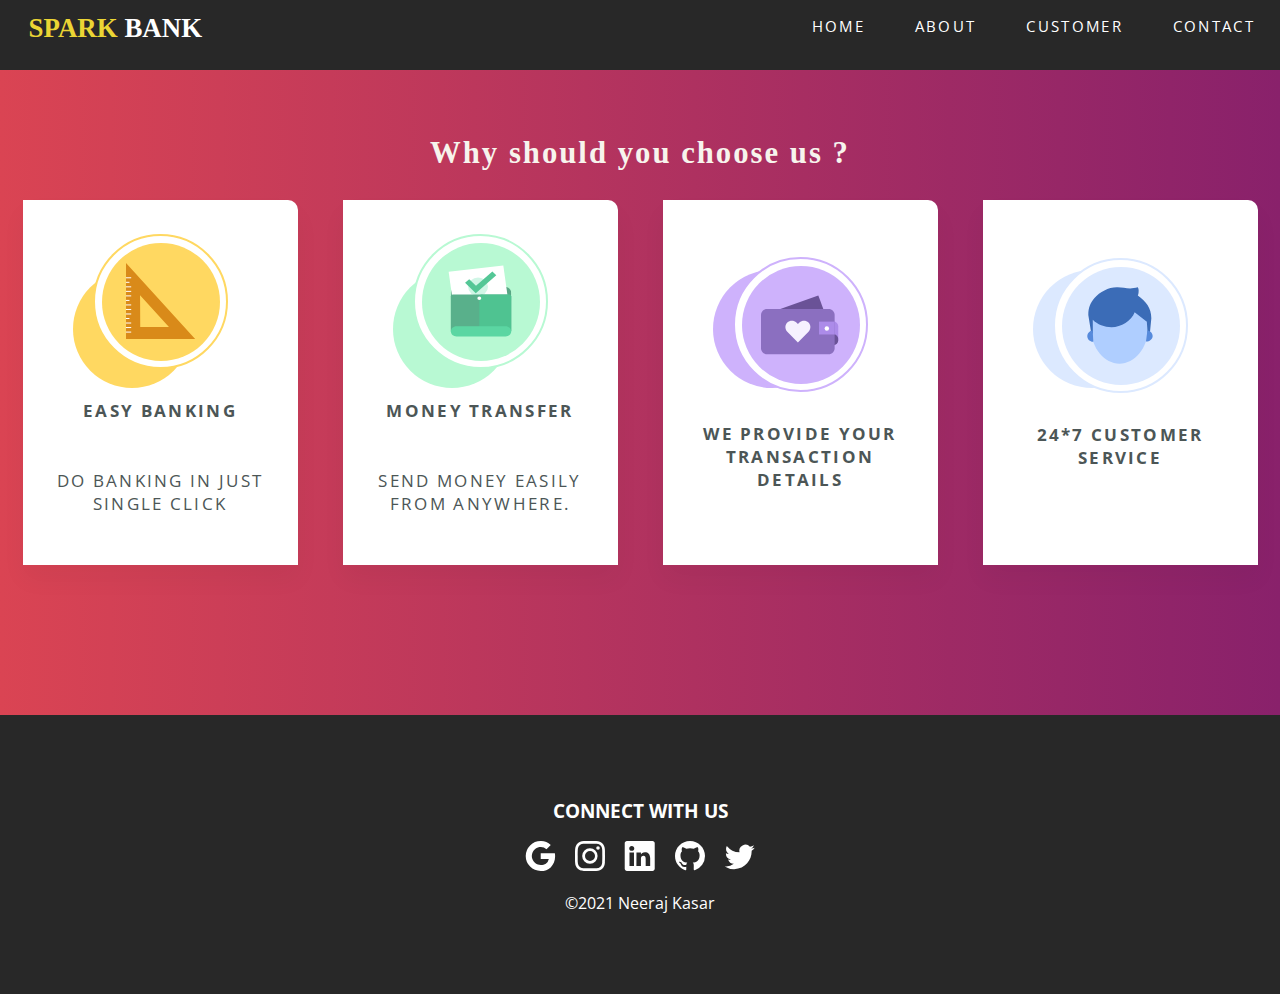
<file: about.html>
<!DOCTYPE html>
<html lang="en">
<head>
	<meta charset="utf-8">
	<title>About</title>


	
	<link rel="stylesheet" href="about.css">
	

<link href='https://stackpath.bootstrapcdn.com/bootstrap/4.3.1/css/bootstrap.min.css'>
<script src='https://stackpath.bootstrapcdn.com/bootstrap/4.3.1/js/bootstrap.bundle.min.js'></script>
<script src='https://cdnjs.cloudflare.com/ajax/libs/jquery/3.2.1/jquery.min.js'></script>
</head>

<!-- Navigation/ Title  -->

<body>
<header>
	<h1> SPARK <span> BANK </span></h1>
	<nav>
		<ul>
			<li><a href="index.html">Home</a></li>
			<li><a href="about.html">About</a></li>
			<li><a href="customer list.html">Customer</a></li>
			<li><a href="contact.html">Contact</a></li>
			
		</ul>
	</nav>
</header>

  <h2> Why should you choose us ? </h2>




<link href="https://fonts.googleapis.com/css?family=Open+Sans" rel="stylesheet">

<a href="#" class="card education">
     <div class="overlay"></div>
  <div class="circle">

<svg width="71px" height="76px" viewBox="29 14 71 76" version="1.1" xmlns="http://www.w3.org/2000/svg" xmlns:xlink="http://www.w3.org/1999/xlink">
    <!-- Generator: Sketch 42 (36781) - http://www.bohemiancoding.com/sketch -->
    <desc>Created with Sketch.</desc>
    <defs></defs>
    <g id="Group" stroke="none" stroke-width="1" fill="none" fill-rule="evenodd" transform="translate(30.000000, 14.000000)">
        <g id="Group-8" fill="#D98A19">
            <g id="Group-7">
                <g id="Group-6">
                    <path d="M0,0 L0,75.9204805 L69.1511499,75.9204805 L0,0 Z M14.0563973,32.2825679 L42.9457663,63.9991501 L14.2315268,63.9991501 L14.0563973,32.2825679 Z" id="Fill-1"></path>
                </g>
            </g>
        </g>
        <g id="Group-20" transform="translate(0.000000, 14.114286)" stroke="#FFFFFF" stroke-linecap="square">
            <path d="M0.419998734,54.9642857 L4.70316223,54.9642857" id="Line"></path>
            <path d="M0.419998734,50.4404762 L4.70316223,50.4404762" id="Line"></path>
            <path d="M0.419998734,45.9166667 L4.70316223,45.9166667" id="Line"></path>
            <path d="M0.419998734,41.3928571 L2.93999114,41.3928571" id="Line"></path>
            <path d="M0.419998734,36.8690476 L4.70316223,36.8690476" id="Line"></path>
            <path d="M0.419998734,32.3452381 L4.70316223,32.3452381" id="Line"></path>
            <path d="M0.419998734,27.8214286 L4.70316223,27.8214286" id="Line"></path>
            <path d="M0.419998734,23.297619 L2.93999114,23.297619" id="Line"></path>
            <path d="M0.419998734,18.7738095 L4.70316223,18.7738095" id="Line"></path>
            <path d="M0.419998734,14.25 L4.70316223,14.25" id="Line"></path>
            <path d="M0.419998734,9.72619048 L4.70316223,9.72619048" id="Line"></path>
            <path d="M0.419998734,5.20238095 L2.93999114,5.20238095" id="Line"></path>
            <path d="M0.419998734,0.678571429 L4.70316223,0.678571429" id="Line"></path>
        </g>
    </g>
</svg>
  </div>
  <p><b>EASY BANKING</b></p>
  <p>Do banking in just single click</p>
</a>






<a href="#" class="card credentialing">
     <div class="overlay"></div>
  <div class="circle">
    
<svg width="64px" height="72px" viewBox="27 21 64 72" version="1.1" xmlns="http://www.w3.org/2000/svg" xmlns:xlink="http://www.w3.org/1999/xlink">
    <!-- Generator: Sketch 42 (36781) - http://www.bohemiancoding.com/sketch -->
    <desc>Created with Sketch.</desc>
    <defs>
        <polygon id="path-1" points="60.9784821 18.4748913 60.9784821 0.0299638385 0.538377293 0.0299638385 0.538377293 18.4748913"></polygon>
    </defs>
    <g id="Group-12" stroke="none" stroke-width="1" fill="none" fill-rule="evenodd" transform="translate(27.000000, 21.000000)">
        <g id="Group-5">
            <g id="Group-3" transform="translate(2.262327, 21.615176)">
                <mask id="mask-2" fill="white">
                    <use xlink:href="#path-1"></use>
                </mask>
                <g id="Clip-2"></g>
                <path d="M7.17774177,18.4748913 L54.3387782,18.4748913 C57.9910226,18.4748913 60.9789911,15.7266455 60.9789911,12.3681986 L60.9789911,6.13665655 C60.9789911,2.77820965 57.9910226,0.0299638385 54.3387782,0.0299638385 L7.17774177,0.0299638385 C3.52634582,0.0299638385 0.538377293,2.77820965 0.538377293,6.13665655 L0.538377293,12.3681986 C0.538377293,15.7266455 3.52634582,18.4748913 7.17774177,18.4748913" id="Fill-1" fill="#59A785" mask="url(#mask-2)"></path>
            </g>
            <polygon id="Fill-4" fill="#FFFFFF" transform="translate(31.785111, 30.877531) rotate(-2.000000) translate(-31.785111, -30.877531) " points="62.0618351 55.9613216 7.2111488 60.3692832 1.50838775 5.79374073 56.3582257 1.38577917"></polygon>
            <ellipse id="Oval-3" fill="#25D48A" opacity="0.216243004" cx="30.0584472" cy="21.7657707" rx="9.95169733" ry="9.17325562"></ellipse>
            <g id="Group-4" transform="translate(16.959615, 6.479082)" fill="#54C796">
                <polygon id="Fill-6" points="10.7955395 21.7823628 0.11873799 11.3001058 4.25482787 7.73131106 11.0226557 14.3753897 27.414824 1.77635684e-15 31.3261391 3.77891399"></polygon>
            </g>
            <path d="M4.82347935,67.4368303 L61.2182039,67.4368303 C62.3304205,67.4368303 63.2407243,66.5995595 63.2407243,65.5765753 L63.2407243,31.3865871 C63.2407243,30.3636029 62.3304205,29.5263321 61.2182039,29.5263321 L4.82347935,29.5263321 C3.71126278,29.5263321 2.80095891,30.3636029 2.80095891,31.3865871 L2.80095891,65.5765753 C2.80095891,66.5995595 3.71126278,67.4368303 4.82347935,67.4368303" id="Fill-8" fill="#59B08B"></path>
            <path d="M33.3338063,67.4368303 L61.2181191,67.4368303 C62.3303356,67.4368303 63.2406395,66.5995595 63.2406395,65.5765753 L63.2406395,31.3865871 C63.2406395,30.3636029 62.3303356,29.5263321 61.2181191,29.5263321 L33.3338063,29.5263321 C32.2215897,29.5263321 31.3112859,30.3636029 31.3112859,31.3865871 L31.3112859,65.5765753 C31.3112859,66.5995595 32.2215897,67.4368303 33.3338063,67.4368303" id="Fill-10" fill="#4FC391"></path>
            <path d="M29.4284029,33.2640869 C29.4284029,34.2202068 30.2712569,34.9954393 31.3107768,34.9954393 C32.3502968,34.9954393 33.1931508,34.2202068 33.1931508,33.2640869 C33.1931508,32.3079669 32.3502968,31.5327345 31.3107768,31.5327345 C30.2712569,31.5327345 29.4284029,32.3079669 29.4284029,33.2640869" id="Fill-15" fill="#FEFEFE"></path>
            <path d="M8.45417501,71.5549073 L57.5876779,71.5549073 C60.6969637,71.5549073 63.2412334,69.2147627 63.2412334,66.3549328 L63.2412334,66.3549328 C63.2412334,63.4951029 60.6969637,61.1549584 57.5876779,61.1549584 L8.45417501,61.1549584 C5.34488919,61.1549584 2.80061956,63.4951029 2.80061956,66.3549328 L2.80061956,66.3549328 C2.80061956,69.2147627 5.34488919,71.5549073 8.45417501,71.5549073" id="Fill-12" fill="#5BD6A2"></path>
        </g>
    </g>
</svg>

  </div>
  <p><b>MONEY TRANSFER</b></p>
  <p>Send money easily from anywhere.</p>
</a>









<a href="#" class="card wallet">
     <div class="overlay"></div>
  <div class="circle">
    
    
<svg width="78px" height="60px" viewBox="23 29 78 60" version="1.1" xmlns="http://www.w3.org/2000/svg" xmlns:xlink="http://www.w3.org/1999/xlink">
    <!-- Generator: Sketch 42 (36781) - http://www.bohemiancoding.com/sketch -->
    <desc>Created with Sketch.</desc>
    <defs></defs>
    <g id="icon" stroke="none" stroke-width="1" fill="none" fill-rule="evenodd" transform="translate(23.000000, 29.500000)">
        <rect id="Rectangle-3" fill="#AC8BE9" x="67.8357511" y="26.0333433" width="9.40495664" height="21.8788565" rx="4.70247832"></rect>
        <rect id="Rectangle-3" fill="#6A5297" x="67.8357511" y="38.776399" width="9.40495664" height="10.962961" rx="4.70247832"></rect>
        <polygon id="Rectangle-2" fill="#6A5297" points="57.3086772 0 67.1649301 26.3776902 14.4413177 45.0699507 4.58506484 18.6922605"></polygon>
        <path d="M0,19.6104296 C0,16.2921718 2.68622235,13.6021923 5.99495032,13.6021923 L67.6438591,13.6021923 C70.9547788,13.6021923 73.6388095,16.2865506 73.6388095,19.6104296 L73.6388095,52.6639057 C73.6388095,55.9821635 70.9525871,58.672143 67.6438591,58.672143 L5.99495032,58.672143 C2.68403068,58.672143 0,55.9877847 0,52.6639057 L0,19.6104296 Z" id="Rectangle" fill="#8B6FC0"></path>
        <path d="M47.5173769,27.0835169 C45.0052827,24.5377699 40.9347162,24.5377699 38.422622,27.0835169 L36.9065677,28.6198808 L35.3905134,27.0835169 C32.8799903,24.5377699 28.8078527,24.5377699 26.2957585,27.0835169 C23.7852354,29.6292639 23.7852354,33.7559532 26.2957585,36.3001081 L36.9065677,47.0530632 L47.5173769,36.3001081 C50.029471,33.7559532 50.029471,29.6292639 47.5173769,27.0835169" id="Fill-12" fill="#F6F1FF"></path>
        <rect id="Rectangle-4" fill="#AC8BE9" x="58.0305835" y="26.1162588" width="15.6082259" height="12.863158"></rect>
        <ellipse id="Oval" fill="#FFFFFF" cx="65.8346965" cy="33.0919007" rx="2.20116007" ry="2.23319575"></ellipse>
    </g>
</svg>

  </div>
  <p><b>WE PROVIDE YOUR TRANSACTION DETAILS</b></p>
</a>










<a href="#" class="card human-resources">
     <div class="overlay"></div>
  <div class="circle">
     
    
<svg width="66px" height="77px" viewBox="1855 26 66 77" version="1.1" xmlns="http://www.w3.org/2000/svg" xmlns:xlink="http://www.w3.org/1999/xlink">
    <!-- Generator: Sketch 42 (36781) - http://www.bohemiancoding.com/sketch -->
    <desc>Created with Sketch.</desc>
    <defs></defs>
    <g id="Page-1" stroke="none" stroke-width="1" fill="none" fill-rule="evenodd" transform="translate(1855.000000, 26.000000)">
        <path d="M4.28872448,42.7464904 C4.28872448,39.3309774 5.4159227,33.7621426 6.40576697,30.4912557 C10.5920767,32.1098991 14.3021264,35.1207513 18.69596,35.1207513 C30.993618,35.1207513 42.5761396,28.7162991 49.9992251,17.9014817 C56.8027248,23.8881252 60.8188351,33.0463165 60.8188351,42.7464904 C60.8188351,60.817447 47.6104607,76.6693426 32.5537798,76.6693426 C17.4970989,76.6693426 4.28872448,60.817447 4.28872448,42.7464904" id="Fill-8" fill="#AFCEFF"></path>
        <path d="M64.3368879,31.1832696 L62.8424171,46.6027478 L60.6432609,46.7824348 L59.8340669,34.6791304 L47.6573402,25.3339478 C44.2906753,34.068487 34.3459503,40.2903304 24.4684093,40.2903304 C17.7559812,40.2903304 10.046244,37.4168 5.80469412,32.8004522 L5.80469412,34.6791304 L5.80469412,46.6027478 L4.28932167,46.6027478 L1.30187314,27.8802435 C1.30187314,20.9790957 3.52342407,15.5432 7.27229127,11.3578087 C13.132229,4.79558261 21.8124018,0.0492173913 30.5672235,0.342852174 C37.4603019,0.569286957 42.6678084,2.72991304 50.8299179,0.342852174 C51.4629405,1.44434783 51.8615656,3.00455652 51.5868577,5.22507826 C51.4629405,6.88316522 51.2106273,7.52302609 50.8299179,8.45067826 C58.685967,14.1977391 64.3368879,20.7073739 64.3368879,31.1832696" id="Fill-10" fill="#3B6CB7"></path>
        <path d="M58.9405197,54.5582052 C62.0742801,54.8270052 65.3603242,52.60064 65.6350321,49.5386574 C65.772386,48.009127 65.2617876,46.5570226 64.3182257,45.4584487 C63.3761567,44.3613357 62.0205329,43.6162922 60.4529062,43.4818922 L58.9405197,54.5582052 Z" id="Fill-13" fill="#568ADC"></path>
        <path d="M6.32350389,54.675367 C3.18227865,54.8492104 0.484467804,52.4957496 0.306803449,49.4264626 C0.217224782,47.8925496 0.775598471,46.4579757 1.75200594,45.3886191 C2.7284134,44.3192626 4.10792487,43.6165843 5.67853749,43.530393 L6.32350389,54.675367 Z" id="Fill-15" fill="#568ADC"></path>
    </g>
</svg>

  </div>
  <p><b>24*7 CUSTOMER SERVICE</b></p>
  <b>CALL US</b>
</a>



<footer class="white-section" id="footer">

  
      <h3>CONNECT WITH US</h3>
  <i class="bi bi-google"></i>
  <svg xmlns="http://www.w3.org/2000/svg" idth="30" height="30" fill="currentColor" class="bi bi-google" viewBox="0 0 16 16">
  <path d="M15.545 6.558a9.42 9.42 0 0 1 .139 1.626c0 2.434-.87 4.492-2.384 5.885h.002C11.978 15.292 10.158 16 8 16A8 8 0 1 1 8 0a7.689 7.689 0 0 1 5.352 2.082l-2.284 2.284A4.347 4.347 0 0 0 8 3.166c-2.087 0-3.86 1.408-4.492 3.304a4.792 4.792 0 0 0 0 3.063h.003c.635 1.893 2.405 3.301 4.492 3.301 1.078 0 2.004-.276 2.722-.764h-.003a3.702 3.702 0 0 0 1.599-2.431H8v-3.08h7.545z"/>
</svg>

<i class="bi bi-instagram"></i>
<svg xmlns="http://www.w3.org/2000/svg" width="30" height="30" fill="currentColor" class="bi bi-instagram" viewBox="0 0 16 16">
  <path d="M8 0C5.829 0 5.556.01 4.703.048 3.85.088 3.269.222 2.76.42a3.917 3.917 0 0 0-1.417.923A3.927 3.927 0 0 0 .42 2.76C.222 3.268.087 3.85.048 4.7.01 5.555 0 5.827 0 8.001c0 2.172.01 2.444.048 3.297.04.852.174 1.433.372 1.942.205.526.478.972.923 1.417.444.445.89.719 1.416.923.51.198 1.09.333 1.942.372C5.555 15.99 5.827 16 8 16s2.444-.01 3.298-.048c.851-.04 1.434-.174 1.943-.372a3.916 3.916 0 0 0 1.416-.923c.445-.445.718-.891.923-1.417.197-.509.332-1.09.372-1.942C15.99 10.445 16 10.173 16 8s-.01-2.445-.048-3.299c-.04-.851-.175-1.433-.372-1.941a3.926 3.926 0 0 0-.923-1.417A3.911 3.911 0 0 0 13.24.42c-.51-.198-1.092-.333-1.943-.372C10.443.01 10.172 0 7.998 0h.003zm-.717 1.442h.718c2.136 0 2.389.007 3.232.046.78.035 1.204.166 1.486.275.373.145.64.319.92.599.28.28.453.546.598.92.11.281.24.705.275 1.485.039.843.047 1.096.047 3.231s-.008 2.389-.047 3.232c-.035.78-.166 1.203-.275 1.485a2.47 2.47 0 0 1-.599.919c-.28.28-.546.453-.92.598-.28.11-.704.24-1.485.276-.843.038-1.096.047-3.232.047s-2.39-.009-3.233-.047c-.78-.036-1.203-.166-1.485-.276a2.478 2.478 0 0 1-.92-.598 2.48 2.48 0 0 1-.6-.92c-.109-.281-.24-.705-.275-1.485-.038-.843-.046-1.096-.046-3.233 0-2.136.008-2.388.046-3.231.036-.78.166-1.204.276-1.486.145-.373.319-.64.599-.92.28-.28.546-.453.92-.598.282-.11.705-.24 1.485-.276.738-.034 1.024-.044 2.515-.045v.002zm4.988 1.328a.96.96 0 1 0 0 1.92.96.96 0 0 0 0-1.92zm-4.27 1.122a4.109 4.109 0 1 0 0 8.217 4.109 4.109 0 0 0 0-8.217zm0 1.441a2.667 2.667 0 1 1 0 5.334 2.667 2.667 0 0 1 0-5.334z"/>
</svg>

<i class="bi bi-linkedin"></i>
<svg xmlns="http://www.w3.org/2000/svg" width="30" height="30"   fill="currentColor" class="bi bi-linkedin" viewBox="0 0 16 16">
  <path d="M0 1.146C0 .513.526 0 1.175 0h13.65C15.474 0 16 .513 16 1.146v13.708c0 .633-.526 1.146-1.175 1.146H1.175C.526 16 0 15.487 0 14.854V1.146zm4.943 12.248V6.169H2.542v7.225h2.401zm-1.2-8.212c.837 0 1.358-.554 1.358-1.248-.015-.709-.52-1.248-1.342-1.248-.822 0-1.359.54-1.359 1.248 0 .694.521 1.248 1.327 1.248h.016zm4.908 8.212V9.359c0-.216.016-.432.08-.586.173-.431.568-.878 1.232-.878.869 0 1.216.662 1.216 1.634v3.865h2.401V9.25c0-2.22-1.184-3.252-2.764-3.252-1.274 0-1.845.7-2.165 1.193v.025h-.016a5.54 5.54 0 0 1 .016-.025V6.169h-2.4c.03.678 0 7.225 0 7.225h2.4z"/>
</svg>

<i class="bi bi-github"></i>
<svg xmlns="http://www.w3.org/2000/svg" width="30" height="30" fill="currentColor" class="bi bi-github" viewBox="0 0 16 16">
  <path d="M8 0C3.58 0 0 3.58 0 8c0 3.54 2.29 6.53 5.47 7.59.4.07.55-.17.55-.38 0-.19-.01-.82-.01-1.49-2.01.37-2.53-.49-2.69-.94-.09-.23-.48-.94-.82-1.13-.28-.15-.68-.52-.01-.53.63-.01 1.08.58 1.23.82.72 1.21 1.87.87 2.33.66.07-.52.28-.87.51-1.07-1.78-.2-3.64-.89-3.64-3.95 0-.87.31-1.59.82-2.15-.08-.2-.36-1.02.08-2.12 0 0 .67-.21 2.2.82.64-.18 1.32-.27 2-.27.68 0 1.36.09 2 .27 1.53-1.04 2.2-.82 2.2-.82.44 1.1.16 1.92.08 2.12.51.56.82 1.27.82 2.15 0 3.07-1.87 3.75-3.65 3.95.29.25.54.73.54 1.48 0 1.07-.01 1.93-.01 2.2 0 .21.15.46.55.38A8.012 8.012 0 0 0 16 8c0-4.42-3.58-8-8-8z"/>
</svg>

<i class="bi bi-twitter"></i>
<svg xmlns="http://www.w3.org/2000/svg" width="30" height="30" fill="currentColor" class="bi bi-twitter" viewBox="0 0 16 16">
  <path d="M5.026 15c6.038 0 9.341-5.003 9.341-9.334 0-.14 0-.282-.006-.422A6.685 6.685 0 0 0 16 3.542a6.658 6.658 0 0 1-1.889.518 3.301 3.301 0 0 0 1.447-1.817 6.533 6.533 0 0 1-2.087.793A3.286 3.286 0 0 0 7.875 6.03a9.325 9.325 0 0 1-6.767-3.429 3.289 3.289 0 0 0 1.018 4.382A3.323 3.323 0 0 1 .64 6.575v.045a3.288 3.288 0 0 0 2.632 3.218 3.203 3.203 0 0 1-.865.115 3.23 3.23 0 0 1-.614-.057 3.283 3.283 0 0 0 3.067 2.277A6.588 6.588 0 0 1 .78 13.58a6.32 6.32 0 0 1-.78-.045A9.344 9.344 0 0 0 5.026 15z"/>
</svg>
        <p> ©2021 Neeraj Kasar </p>
      </div>
    

  

</footer>


</body>
</html>
</file>
<file: about.css>
body,html{
    Margin: 0;
    padding: 0;
    
}

header{
    width: 100%;
    height: 70px;
    background-color: #282828;
}

h1{
    position: absolute;
    padding: 3px;
    float: left;
    margin-left: 2%;
    margin-top: 10px;
    font-family: 'Oswald';
    color: #ebd534;
    font-size: 2.1vw;
}

span{
    color: #ffffff;
}

ul{
    width: auto;
    float: right;
    margin-top: 1px;
    padding: 0; 
    list-style: none; 
    display: table;
}

li{
    display: table-cell; 
    position: relative; 
}

a{
    text-align: center;
    color: #ffffff;
    text-transform: uppercase;
    text-decoration: none;
    letter-spacing: 0.15em;
    font-family: 'Open Sans', sans-serif;
    font-size: 1.2vw;
    display: inline-block;
  padding: 15px 25px;
  position: relative;
}

   a:after {    
  background: none repeat scroll 0 0 transparent;
  bottom: 0;
  content: "";
  display: block;
  height: 2px;
  left: 50%;
  position: absolute;
  background: #ebdf34;
  transition: width 0.3s ease 0s, left 0.3s ease 0s;
  width: 0;
}

a:hover:after {
    width: 95%; 
    left: 0; 
    
}

a:hover {
  color: #ebdf34;
}



h2{
    position: absolute;
    padding: 3px;
    top: 12%;
    
    font-family: 'Tahoma';
    color: #f7f4ed;
    font-size: 2.4vw; 
    letter-spacing: 2px;
    text-align: center;
}







body {
  background: -webkit-linear-gradient(left, #DA4453, #89216B);
  display: flex;
  justify-content: space-around;
  align-items: center;
  flex-wrap: wrap;
  height: 100vh;
  font-family: "Open Sans";

}

.education {
  margin-top: 130px;
  --bg-color: #ffd861;
  --bg-color-light: #ffeeba;
  --text-color-hover: #4C5656;
  --box-shadow-color: rgba(255, 215, 97, 0.48);
}

.credentialing {
margin-top: 130px;
  --bg-color: #B8F9D3;
  --bg-color-light: #e2fced;
  --text-color-hover: #4C5656;
  --box-shadow-color: rgba(184, 249, 211, 0.48);
}

.wallet {
margin-top: 130px;
  --bg-color: #CEB2FC;
  --bg-color-light: #F0E7FF;
  --text-color-hover: #4C5656;
  --box-shadow-color: rgba(206, 178, 252, 0.48);
}

.human-resources {
  margin-top: 130px;
  --bg-color: #DCE9FF;
  --bg-color-light: #f1f7ff;
  --text-color-hover: #4C5656;
  --box-shadow-color: rgba(220, 233, 255, 0.48);
}

.card {
  width: 225px;
  height: 335px;
  background: #fff;
  border-top-right-radius: 10px;
  overflow: hidden;
  display: flex;
  flex-direction: column;
  justify-content: center;
  align-items: center;
  position: relative;
  box-shadow: 0 14px 26px rgba(0,0,0,0.04);
  transition: all 0.3s ease-out;
  text-decoration: none;

}

.card:hover {
  transform: translateY(-5px) scale(1.005) translateZ(0);
  box-shadow: 0 24px 36px rgba(0,0,0,0.11),
    0 24px 46px var(--box-shadow-color);
}

.card:hover .overlay {
  transform: scale(4) translateZ(0);
}

.card:hover .circle {
  border-color: var(--bg-color-light);
  background: var(--bg-color);
}

.card:hover .circle:after {
  background: var(--bg-color-light);
}

.card:hover p {
  color: var(--text-color-hover);
}

.card:active {
  transform: scale(1) translateZ(0);
  box-shadow: 0 15px 24px rgba(0,0,0,0.11),
    0 15px 24px var(--box-shadow-color);
}

.card p {
  font-size: 17px;
  color: #4C5656;
  margin-top: 30px;
  z-index: 1000;
  transition: color 0.3s ease-out;
}

.circle {
  width: 131px;
  height: 131px;
  border-radius: 50%;
  background: #fff;
  border: 2px solid var(--bg-color);
  display: flex;
  justify-content: center;
  align-items: center;
  position: relative;
  z-index: 1;
  transition: all 0.3s ease-out;
}

.circle:after {
  content: "";
  width: 118px;
  height: 118px;
  display: block;
  position: absolute;
  background: var(--bg-color);
  border-radius: 50%;
  top: 7px;
  left: 7px;
  transition: opacity 0.3s ease-out;
}

.circle svg {
  z-index: 10000;
  transform: translateZ(0);
}

.overlay {
  width: 118px;
  position: absolute; 
  height: 118px;
  border-radius: 50%;
  background: var(--bg-color);
  top: 70px;
  left: 50px;
  z-index: 0;
  transition: transform 0.3s ease-out;
}





/* footerSection */
#footer {
  background: #282828;
  padding: 5% 10%;
  color: #fff;
  text-align: center;
  margin-top: 150px;
  width: 80%;
}

.social-icon {
  margin: 20px 10px;
}

/* Customer-service */
/*feature-box section*/
#features {
  padding: 7% 15%;
  background-color: #cfcf17;
  position: relative;
  text-align: center;
}

.feature-title {
  font-size: 1.5rem;
}

.feature-box {
  padding: 5%;
}

.icon {
  color: #4B0082;
  margin-bottom: 1rem;
}

.icon:hover {
  color: #4B0082;
}


.bi.bi-linkedin{
 width:6%
}
.bi.bi-twitter{
width: 6%;
}


.bi.bi-google{
  width: 6%;
}
</file>
